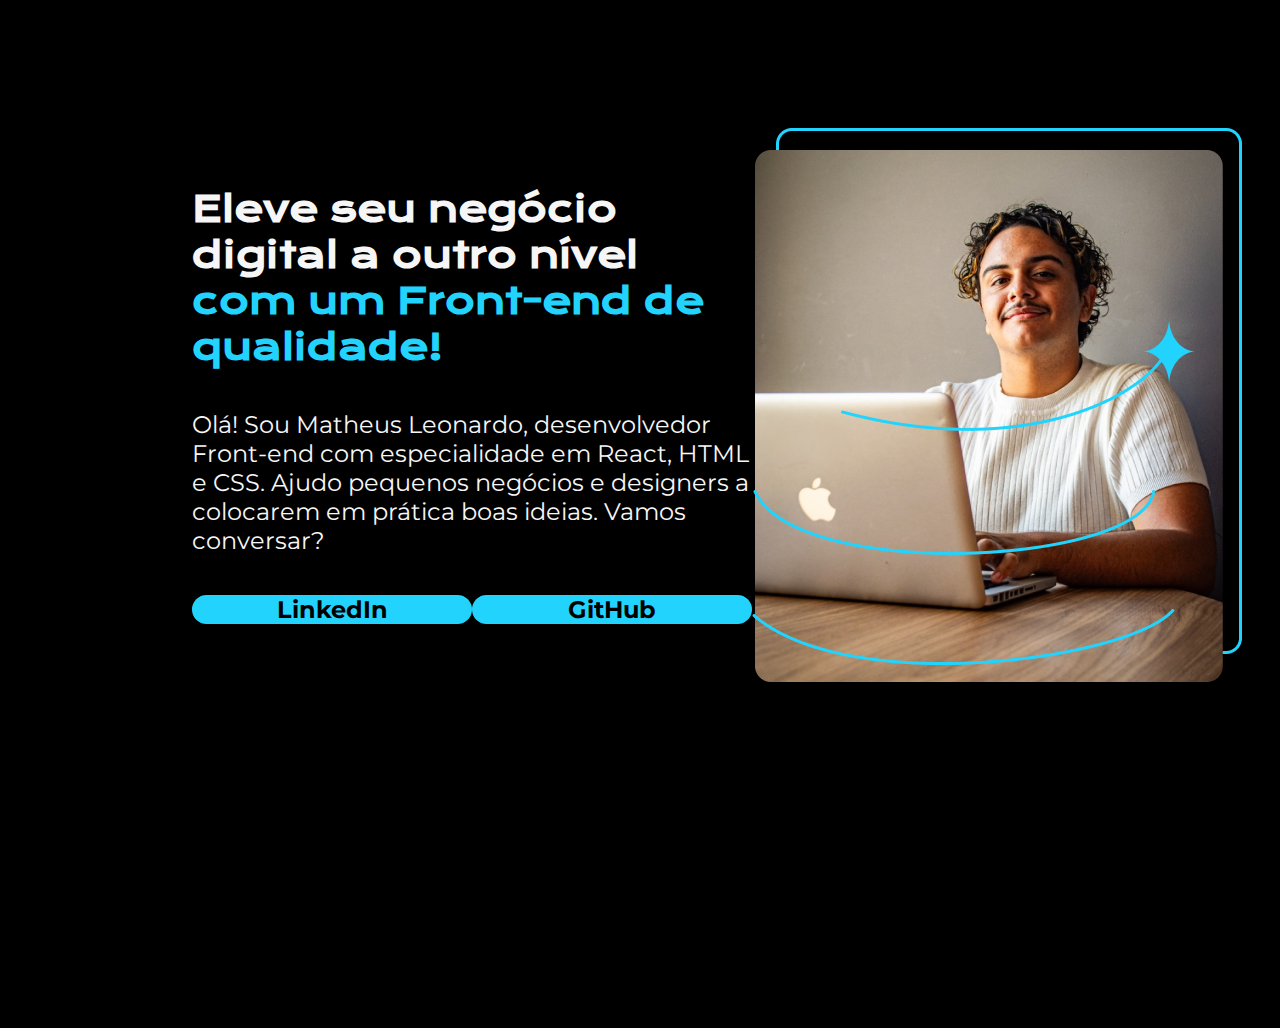
<file: index.html>
<!DOCTYPE html>
<html lang="pt-br">

<head>
  <meta charset="UTF-8">
  <meta name="viewport" content="width=device-width, initial-scale=1.0">
  <title>Document</title>
  <link rel="stylesheet" href="./style.css">
</head>

<body>
  <main>
    <div class="apresentacao">
      <div class="conteudo">
        <h1>Eleve seu negócio digital a outro nível <strong class="titulo-destaque">com um Front-end de qualidade!</strong></h1>
        <p>Olá! Sou Matheus Leonardo, desenvolvedor Front-end com especialidade em React, HTML e CSS. Ajudo pequenos negócios e designers a colocarem em prática boas ideias. Vamos conversar?</p>
        <div class="links">
          <a href="https://www.linkedin.com/in/matheusleoo/" target="_blank">LinkedIn</a>
          <a href="https://github.com/TeuLeonardo">GitHub</a>
        </div>
      </div>
      <img src="./minhaFoto.png" alt="minha foto programando">
    </div>

  </main>
</body>

</html>
</file>
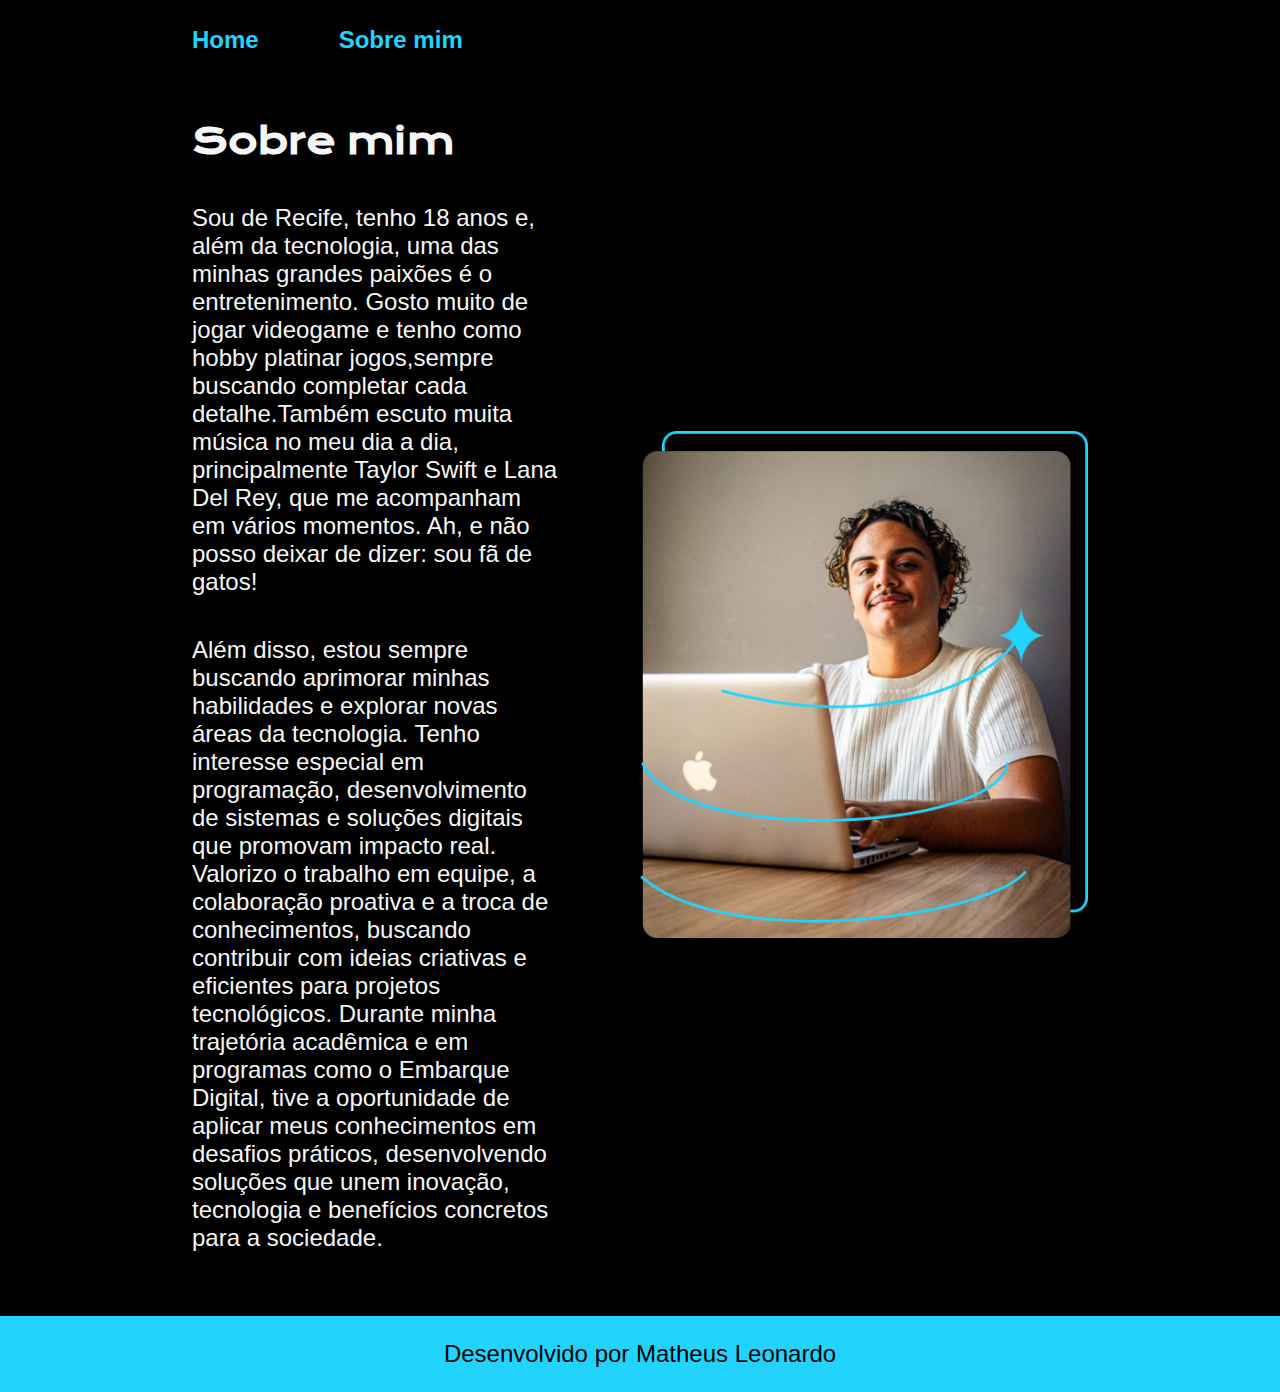
<file: about.html>
<!DOCTYPE html>
<html lang="pt-br">

<head>
  <meta charset="UTF-8">
  <meta name="viewport" content="width=device-width, initial-scale=1.0">
  <title>Sobre mim</title>
  <link rel="stylesheet" href="./styles/style.css">
</head>

<body>
  <header class="cabecalho">
    <nav class="menu">
      <a class="link" href="./index.html">Home</a>
      <a class="link" href="./about.html">Sobre mim</a>
    </nav>
  </header>
  <main class="apresentacao">
    <section class="conteudo">
      <h1>Sobre mim</h1>
      <p class="texto">Sou de Recife, tenho 18 anos e, além da tecnologia, uma das minhas grandes paixões é o entretenimento. Gosto muito de jogar videogame e tenho como hobby platinar jogos,sempre buscando completar cada detalhe.Também escuto muita música no meu dia a dia, principalmente Taylor Swift e Lana Del Rey, que me acompanham em vários momentos. Ah, e não posso deixar de dizer: sou fã de gatos!</p>
      <p class="texto">Além disso, estou sempre buscando aprimorar minhas habilidades e explorar novas áreas da tecnologia. Tenho interesse especial em programação, desenvolvimento de sistemas e soluções digitais que promovam impacto real. Valorizo o trabalho em equipe, a colaboração proativa e a troca de conhecimentos, buscando contribuir com ideias criativas e eficientes para projetos tecnológicos. Durante minha trajetória acadêmica e em programas como o Embarque Digital, tive a oportunidade de aplicar meus conhecimentos em desafios práticos, desenvolvendo soluções que unem inovação, tecnologia e benefícios concretos para a sociedade.</p>
    </section>
    <img class="imagem" src="./assets/minhaFoto.png" alt="">
  </main>
  <footer class="rodape">
    <p>Desenvolvido por Matheus Leonardo</p>
  </footer>
</body>

</html>
</file>
<file: style.css>
@import url('https://fonts.googleapis.com/css2?family=Krona+One&family=Montserrat:ital,wght@0,100..900;1,100..900&display=swap');

* {
  margin: 0;
  padding: 0;
}

body {
  height: 100vh;
  background-color: black;
  color: #f6f6f6;
}

.titulo-destaque {
  color: #22d4fd;
}

.apresentacao {
  display: flex;
  align-items: center;
  justify-content: space-between;
  margin: 10% 15%;
}

.conteudo {
  width: 615px;
  display: flex;
  flex-direction: column;
  gap: 40px;
}

h1 {
  font-size: 36px;
  font-family: "Krona One", sans-serif;;
}

p {
  font-size: 24px;
  font-family: "Montserrat", sans-serif;
}

.links {
  display: flex;
  justify-content: space-between;
}

a {
  background-color: #22d4fd;
  width: 280px;
  text-align: center;
  border-radius: 16px;
  font-size: 24px;
  padding: 21.5 0;
  text-decoration: none;
  color: black;
  font-family: "Montserrat", sans-serif;
  font-weight: bold;
}
</file>
<file: styles/style.css>
@import url('https://fonts.googleapis.com/css2?family=Krona+One&family=Montserrat:ital,wght@0,100..900;1,100..900&display=swap');

:root {
  --cor-primaria: #000000;
  --cor-secundaria: #f6f6f6;
  --cor-terciaria: #22d4fd;
  --cor-hover: #272727;

  --fonte-primaria: "Krona One", sans-serif;
  --fonte-secundaria: "Monteserrat", sans-serif;
}

* {
  margin: 0;
  padding: 0;
}

body {
  background-color: var(--cor-primaria);
  color: var(--cor-secundaria);
}

.cabecalho {
  padding: 2% 0 0 15%;
}

.menu {
  display: flex;
  gap: 80px;
}  

.link {
  font-family: var(--fonte-secundaria);
  font-size: 1.5rem;
  font-weight: 600;
  color: var(--cor-terciaria);
  text-decoration: none;
}

.apresentacao {
  display: flex;
  align-items: center;
  justify-content: space-between;
  padding: 5% 15%;
  gap: 82px;
}

.conteudo {
  width: 50%;
  display: flex;
  flex-direction: column;
  gap: 40px;
}

h1 {
  font-size: 2.25rem;
  font-family: var(--fonte-primaria);
}

.titulo-destaque {
  color: var(--cor-terciaria);
}

p {
  font-size: 1.5rem;
  font-family: var(--fonte-secundaria);
}

.links {
  display: flex;
  flex-direction: column;
  justify-content: space-between;
  align-items: center;
  gap: 32px;
}

.links h2 {
  font-family: var(--fonte-primaria);
  font-weight: 400;
  font-size: 1.5rem;
}

.redes {
  display: flex;
  justify-content: center;
  gap: 16px;
  border: 2px solid var(--cor-terciaria);
  width: 50%;
  text-align: center;
  border-radius: 8px;
  font-size: 1.68rem;
  padding: 21.5px 0;
  text-decoration: none;
  color: var(--cor-secundaria);
  font-family: var(--fonte-secundaria);
  font-weight: bold;
}

.redes:hover {
  background-color: var(--cor-hover);
}

.imagem {
  width: 50%;
}

.rodape {
  padding: 24px;
  color: var(--cor-primaria);
  background-color: var(--cor-terciaria);
  text-align: center;
  font-family: var(--fonte-secundaria);
  font-size: 1.5rem;
  font-weight: 400;
}

@media (max-width:1200px) {
  .cabecalho {
    padding: 10%;
  }

  .menu {
    justify-content: center;
  }

  .apresentacao{
    flex-direction: column-reverse;
    padding: 5%;
  }

  .conteudo {
    width: auto;
  }
}
</file>
